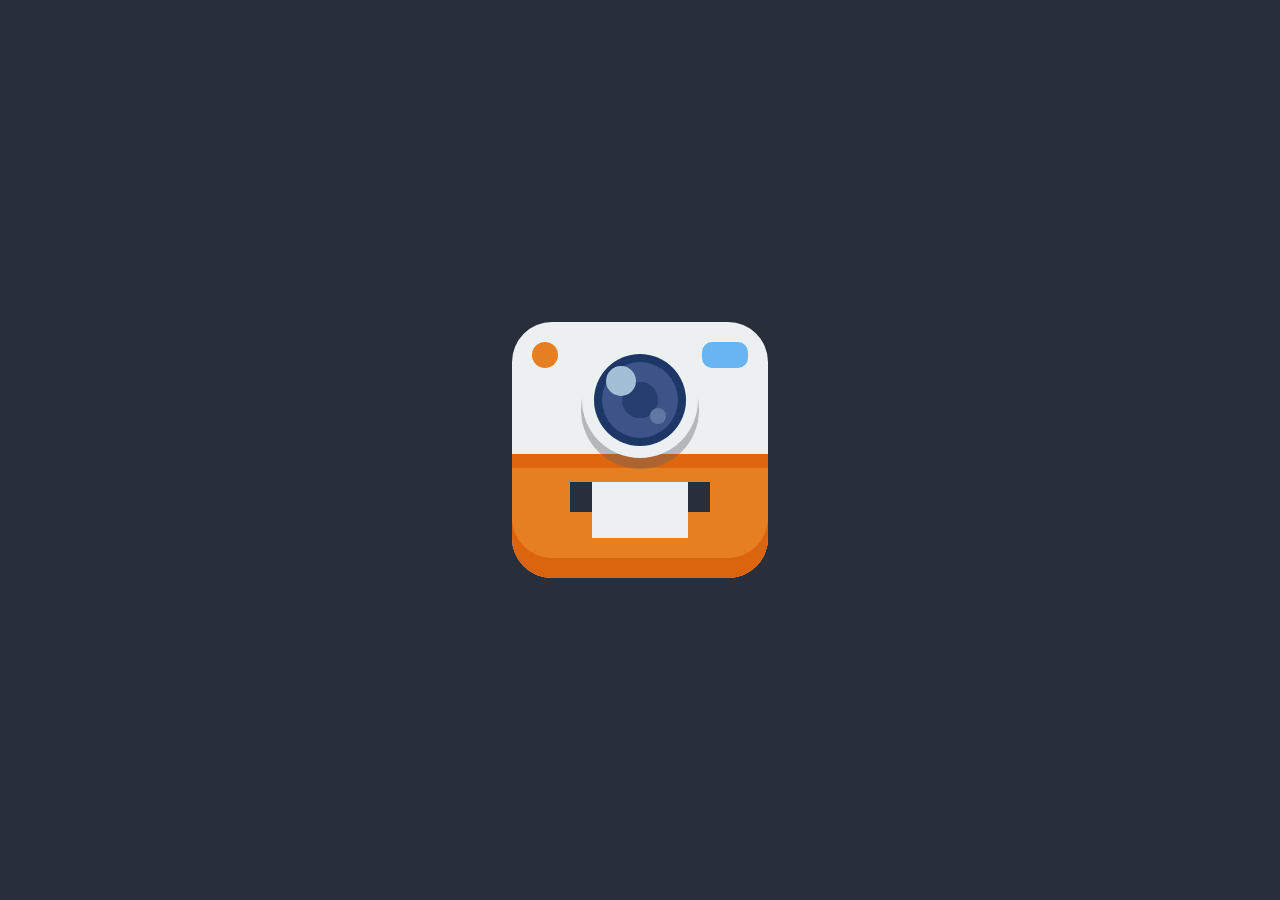
<file: camera/index.html>
<!DOCTYPE html>
<html lang="en">
<head>
    <meta charset="UTF-8">
    <title>Title</title>
    <link rel="stylesheet" href="camera.css">
</head>
<body>
    <div class="flat-camera">
        <div class="eye"></div>
        <div class="mouth"></div>
    </div>
</body>
</html>
</file>
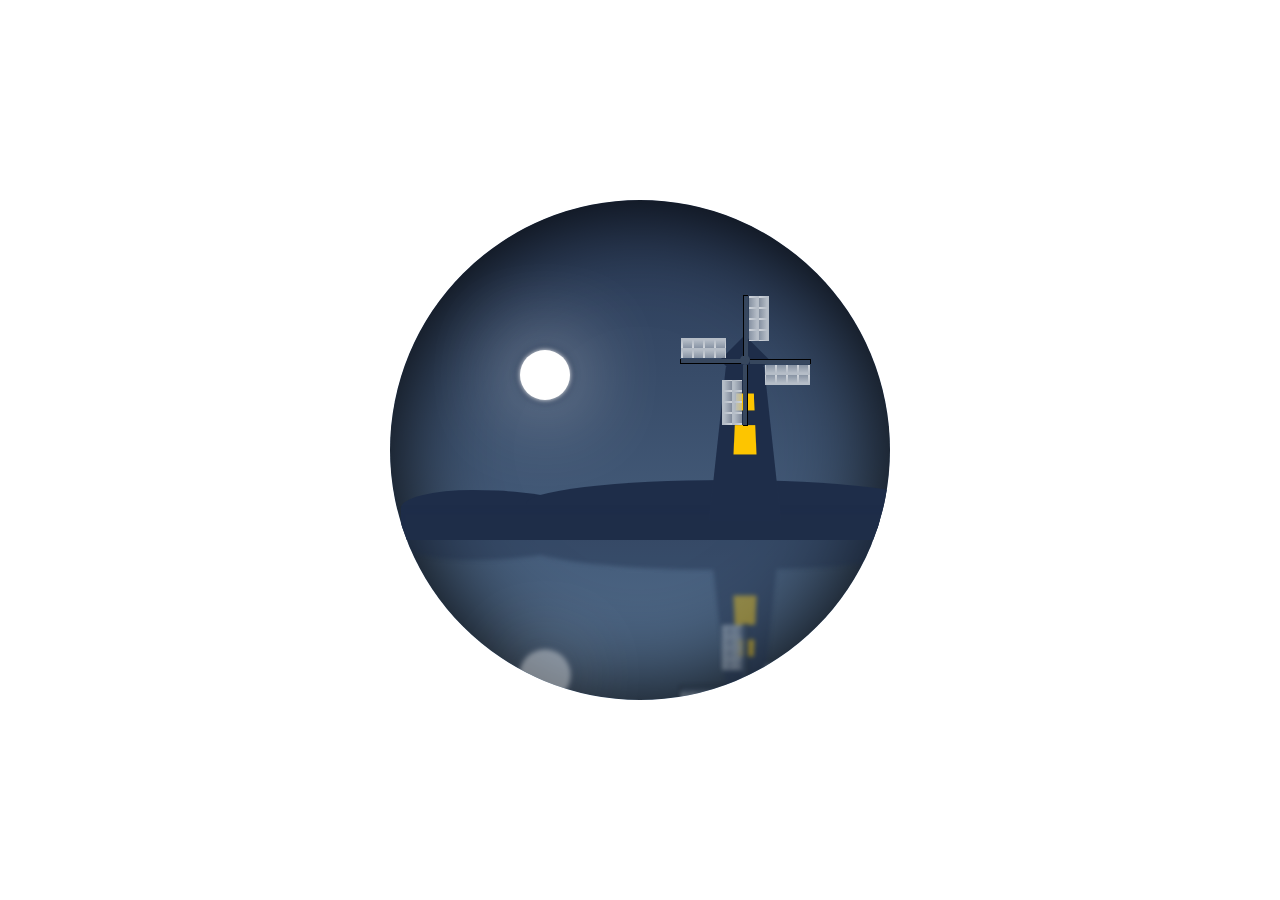
<file: windmill/index.html>
<!DOCTYPE html>
<html lang="en">
<head>
    <meta charset="UTF-8">
    <title>Title</title>
    <link rel="stylesheet" href="windmill.css">
</head>
<body>
<div class="circle">
    <div class="content">
        <div class="top">
            <div class="sky">
                <div class="stars"></div>
                <div class="moon"></div>
            </div>
            <div class="dome"></div>
            <div class="fan">
                <div class="fan_blade_1"></div>
                <div class="fan_blade_2"></div>
                <div class="fan_blade_3"></div>
                <div class="fan_blade_4"></div>
            </div>
            <div class="mill"></div>
            <div class="floor"></div>
        </div>
        <div class="bottom">
            <div class="sky">
                <div class="stars"></div>
                <div class="moon"></div>
            </div>
            <div class="dome"></div>
            <div class="fan">
                <div class="fan_blade_1"></div>
                <div class="fan_blade_2"></div>
                <div class="fan_blade_3"></div>
                <div class="fan_blade_4"></div>
            </div>
            <div class="mill"></div>
            <div class="floor"></div>
        </div>
    </div>
</div>
</body>
</html>
</file>
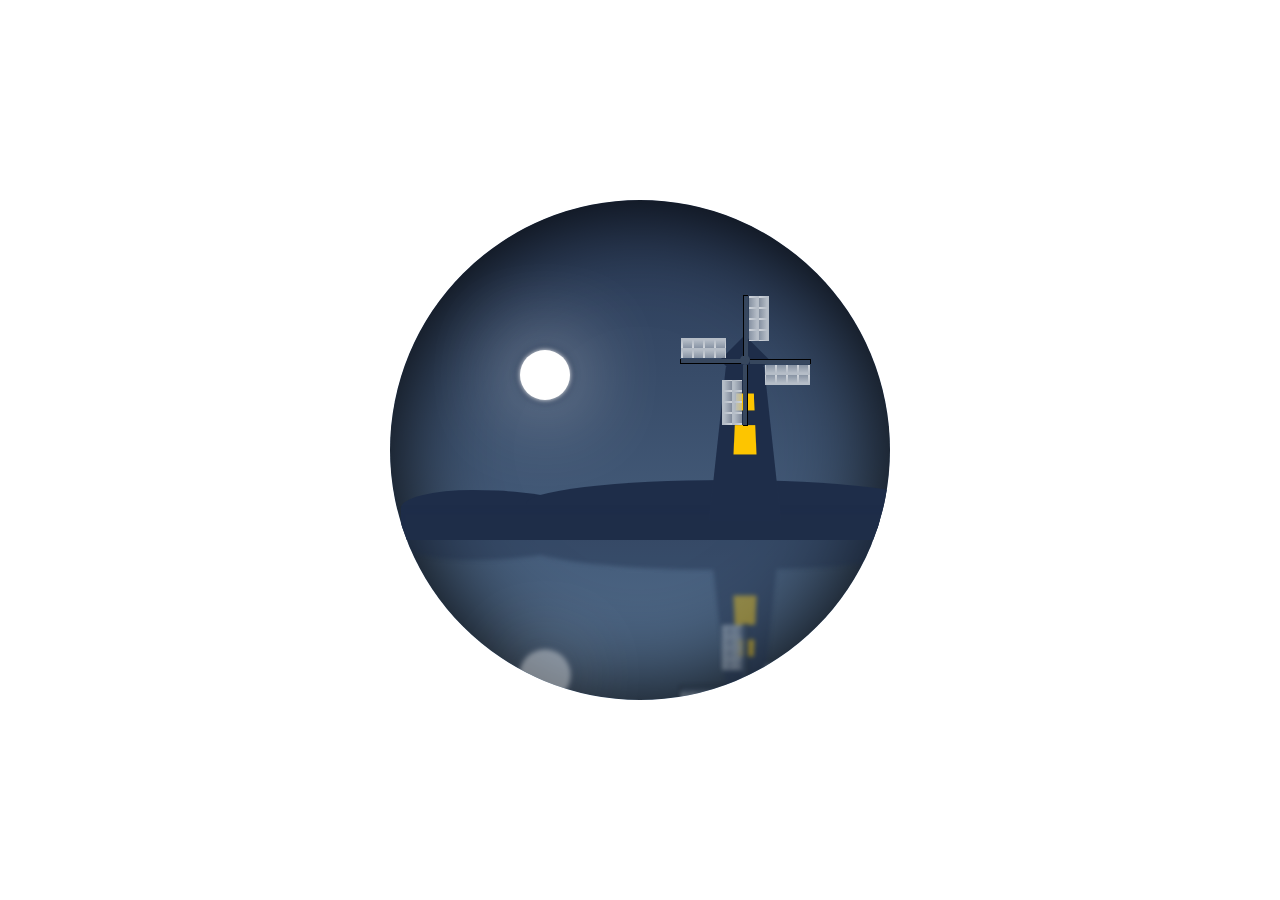
<file: windmill/windmill.html>
<!DOCTYPE html>
<html lang="en">
<head>
    <meta charset="UTF-8">
    <title>Title</title>
    <link rel="stylesheet" href="windmill.css">
</head>
<body>
<div class="circle">
    <div class="content">
        <!--<div class="bg">-->
            <!--<div class="bg_1"></div>-->
            <!--<div class="bg_2"></div>-->
            <!--<div class="bg_3"></div>-->
            <!--<div class="bg_4"></div>-->
            <!--<div class="bg_5"></div>-->
            <!--<div class="bg_6"></div>-->
        <!--</div>-->
        <div class="top">
            <div class="sky">
                <div class="stars"></div>
                <div class="moon"></div>
            </div>
            <div class="dome"></div>
            <div class="fan">
                <div class="fan_blade_1"></div>
                <div class="fan_blade_2"></div>
                <div class="fan_blade_3"></div>
                <div class="fan_blade_4"></div>
            </div>
            <div class="mill"></div>
            <div class="floor"></div>
        </div>
        <div class="bottom">
            <div class="sky">
                <div class="stars"></div>
                <div class="moon"></div>
            </div>
            <div class="dome"></div>
            <div class="fan">
                <div class="fan_blade_1"></div>
                <div class="fan_blade_2"></div>
                <div class="fan_blade_3"></div>
                <div class="fan_blade_4"></div>
            </div>
            <div class="mill"></div>
            <div class="floor"></div>
        </div>
        <!--<div class="water"></div>-->
    </div>
</div>
</body>
</html>
</file>
<file: camera/camera.css>
body{
    min-width: 800px;
    min-height:400px;
    background-color: #282e3a;
}
.flat-camera{
    position:absolute;
    top:50%;
    left:50%;
    margin:-128px 0 0 -128px;
    width:256px;
    height:256px;
    background-color: #ecf0f1;
    border-radius: 40px;
}
.flat-camera:before{
    content:"";
    position: absolute;
    top:20px;
    left:20px;
    width:26px;
    height:26px;
    border-radius: 50%;
    background-color: #e67e22;
}
.flat-camera:after{
    content:"";
    position:absolute;
    top:20px;
    right:20px;
    width:46px;
    height:26px;
    border-radius: 10px;
    background-color: #68b5f1;
}
.eye{
    position: relative;
    top:60px;
    left:50%;
    margin-left: -18px;
    width:36px;
    height:36px;
    border-radius: 50%;
    background-color: #243e6e;
    box-shadow: 0 0 0 20px #3e5489,0 0 0 28px #1c3666,0 0 0 40px #ecf0f1,0 10px 0 41px rgba(100,100,100,0.4);
    z-index: 20;
}
.eye:before{
    content:"";
    position:absolute;
    top:-16px;
    left:-16px;
    width:30px;
    height:30px;
    border-radius: 50%;
    background-color: #a3bfd5;
}
.eye:after{
    content:"";
    position:absolute;
    right:-8px;
    bottom:-6px;
    width:16px;
    height:16px;
    border-radius: 50%;
    background-color: #6078a3;
}
.mouth{
    position: absolute;
    bottom: 0;
    left:0;
    width:256px;
    height:110px;
    border-radius: 0 0 40px 40px;
    z-index: 10;
    background-color: #e67e22;
    border-top:14px solid #dd660e;
    box-shadow: 0 -20px 0 0 #db640e inset;
}
.mouth:before{
    content:"";
    position:absolute;
    top:14px;
    left:50%;
    margin-left:-70px;
    width:140px;
    height:30px;
    background-color: #282e3a;
}
.mouth:after{
    content: "";
    position:absolute;
    top:14px;
    left:50%;
    margin-left:-48px;
    width:96px;
    height:56px;
    background-color: #ecf0f1;
    /*box-shadow:0 12px 0 0 #db640e;*/
}
/*Animation*/
.flat-camera {
    animation: flatAnimation 5s infinite;
}
@keyframes flatAnimation {
    0%{
        transform: rotate(45deg) scale(0.5);
    }
    10%{
        transform: rotate(-20deg) scale(1.3);
    }
    14%{
        transform: rotate(0) scale(1);
    }
    90%{
        transform: rotate(0) scale(1);
    }
    100%{
        transform: rotate(45deg) scale(0.5);
    }
}
.eye,.flat-camera:before,.flat-camera:after{
    animation:eyeAnimation 5s infinite;
}
.flat-camera:before{
    animation-delay: 100ms;
}
.flat-camera:after{
    animation-delay: 150ms;
}
@keyframes eyeAnimation {
    0%{
        transform: scale(0);
    }
    12%{
        transform: scale(0);
    }
    18%{
        transform: scale(1.4);
    }
    20%{
        transform: scale(1);
    }
    95%{
        transform: scale(1);
        opacity: 1;
    }
    100%{
        transform: scale(0);
        opacity: 0;
    }
}
.mouth:before{
    animation:mouthBefore 5s infinite;
}
@keyframes mouthBefore {
    0%{
        transform: scale(0);
    }
    22%{
        transform: scale(0);
    }
    30%{
        transform: scale(1);
    }
    95%{
        transform: scale(1);
        opacity: 1;
    }
    100%{
        transform: scale(0);
        opacity: 0;
    }
}
.mouth:after{
    animation:mouthAfter 5s infinite;
}
@keyframes mouthAfter {
    0%{
        opacity: 0;
        /*transform: translateY(-56px);*/
        height:0;
    }
    24%{
        opacity: 0;
        /*transform: translateY(-56px);*/
        height:0;
    }
    25%{
        opacity: 1;
        height:0;
    }
    /*40%{*/
        /*!*transform: translateY(0);*!*/
        /*height:56px;*/
    /*}*/
    80%{
        height:56px;
    }
    95% {
        height:56px;
        transform: scale(1);
        opacity: 1;
    }
    100%{
        height:0;
        transform: scale(0);
        opacity: 0;
    }
}
</file>
<file: windmill/windmill.css>
body{
    min-width: 800px;
    min-height:400px;
}
.circle{
    width:500px;
    height:500px;
    border-radius:50%;
    /*margin:0 auto;*/
    background:linear-gradient(to bottom,#293955,#536e8d);
    position:absolute;
    top:50%;
    left:50%;
    margin-top:-250px;
    margin-left:-250px;
    z-index:1;
    overflow:hidden;
}

.content{
    width:500px;
    height:500px;
    background-color: transparent;
    border-radius: 50%;
    margin:0 auto;
    box-shadow:0 0 100px black inset;
    z-index:100;
    position: relative;
}

.bg{
    width:440px;
    height:440px;
    border-radius:50%;
    /*margin:0 auto; */
    /*background-color:#22668e;*/
    background-image:radial-gradient(400px at top,#22668e 0%,#3b7d99 100%);
    position:absolute;
    top:30px;
    left: 30px;
    /*   z-index:1; */
}

.bg_1{
    width:380px;
    height:380px;
    border-radius:50%;
    /*background-color:#3b7d99;*/
    background-image:radial-gradient(340px at top,#3b7d99 0%,#51979e 100%);
    position:absolute;
    top:30px;
    left:30px;
    z-index:1;
}

.bg_2{
    width:320px;
    height:320px;
    border-radius:50%;
    /*background-color:#51979e;*/
    background-image:radial-gradient(300px at top,#51979e 0%,#61a4a5 100%);
    position:absolute;
    top:60px;
    left:60px;
    z-index:2;
}

.bg_3{
    width:260px;
    height:260px;
    border-radius:50%;
    /*background-color:#61a4a5;*/
    background-image:radial-gradient(260px at top,#61a4a5 0%,#71b1a9 100%);
    position:absolute;
    top:90px;
    left:90px;
    z-index:3;
}

.bg_4{
    width:200px;
    height:200px;
    border-radius:50%;
    /*background-color:#71b1a9;*/
    background-image:radial-gradient(200px at center,#71b1a9 0%,#87bcb3 100%);
    position:absolute;
    top:120px;
    left:120px;
    z-index:4;
}

.bg_5{
    width:140px;
    height:140px;
    border-radius:50%;
    /*background-color:#87bcb3;*/
    background-image:radial-gradient(100px at center,#ddede2 0%,#87bcb3 100%);
    position:absolute;
    top:150px;
    left:150px;
    z-index:5;
}

.bg_6{
    width:80px;
    height:80px;
    border-radius:50%;
    background-color:#ffffff;
    position:absolute;
    top:180px;
    left:180px;
    z-index:6;
}

.top{
    height:250px;
    position:relative;
    background-color:transparent;
    /*   border-top-left-radius:900px; */
    /*   boder-top-right-radius:900px; */
}

.stars{
    background:url(http://www.script-tutorials.com/demos/360/images/stars.png) repeat top center;
    z-index: 7;
    position:absolute;
    top:0;
    left:0;
    right:0;
    bottom:0;
    width:100%;
    height:100%;
    display:block;
}

.moon{
    width:50px;
    height:50px;
    background-color: #fff;
    border-radius: 50%;
    box-shadow: 0 0 5px #fff,0 0 10px #1E2D49,0 0 90px #fff;
    position: absolute;
    left:130px;
    top:150px;
}

.dome{
    width:35px;
    height:35px;
    background-color:#1E2D49;
    z-index:50;
    position:absolute;
    transform-origin:0 100%;
    transform:rotate(45deg);
    left:330px;
    top:125px;
}

.fan{
    width:10px;
    height:10px;
    border-radius:50%;
    position:absolute;
    top:155px;
    left:350px;
    background:#37475E;
    z-index:100;
    animation-name:rotate_fan;
    animation-duration:6s;
    animation-iteration-count:infinite;
}

@keyframes rotate_fan{
    0%{
        transform:rotate(0deg);
    }
    100%{
        transform:rotate(360deg);
    }
}

@-webkit-keyframes rotate_fan{
    0%{
        transform:rotate(0deg);
    }
    100%{
        transform:rotate(360deg);
    }
}

.fan_blade_1,.fan_blade_2,.fan_blade_3,.fan_blade_4{
    width:4px;
    height:60px;
    background-color:#37475E;
    position:absolute;
    z-index:6;
    margin-left:3px;
    margin-top:10px;
    border-left:1.5px solid #000;
    border-top:1px solid #000;
    transform:rotate(180deg);
}

.fan_blade_2{
    transform:rotate(90deg);
    margin-left:38px;
    margin-top:-24px;
}

.fan_blade_3{
    transform:rotate(270deg);
    margin-left:-32px;
    margin-top:-24px;
}

.fan_blade_4{
    transform:rotate(0deg);
    margin-top:-60px;
}

.fan_blade_1::before,.fan_blade_2::before,.fan_blade_3::before,.fan_blade_4::before{
    content:"";
    width:20px;
    height:45px;
    /*   background-color:transparent; */
    background-image:linear-gradient(to left,#b5bdc7 2px,transparent 25px),linear-gradient(to bottom, #fff 2px, transparent 1px);
    position:absolute;
    background-size:10px 11px;
    margin-left:5px;
}

.mill{
    width:50px;
    height:140px;
    background-color:#1E2D49;
    position:absolute;
    top:150px;
    left:330px;
    transform:perspective(12px) rotateX(3deg);
    z-index:50;
}

.mill::before{
    content:"";
    width:20px;
    height:20px;
    background-color:#FDC500;
    position:absolute;
    left:15px;
    top:40px;
}

.mill::after{
    content:"";
    width:20px;
    height:25px;
    background-color:#FDC500;
    position:absolute;
    left:15px;
    top:75px;
}

.floor{
    width:500px;
    height:20px;
    background-color:#1E2D49;
    position:absolute;
    top:320px;
    left:16px;
    z-index:8;
}

.floor::before{
    content:"";
    width:200px;
    height:50px;
    position:absolute;
    /*transform:rotateX(45deg);*/
    background-color:#1E2D49;
    border-radius: 50% 90% 0 0;
    left:-5px;
    top:-30px;
    z-index: 50;
}

.floor::after{
    content:"";
    width:400px;
    height:48px;
    position:absolute;
    background-color:#1E2D49;
    border-radius:100% 100% 0 0;
    left:120px;
    top:-40px;
    z-index: 50;
}

.bottom{
    opacity: 0.4;
    -webkit-filter:blur(2px);
    -moz-filter: blur(2px);
    -ms-filter: blur(2px);
    filter: blur(2px);
    transform: scaleY(-1);
    position: relative;
    top:150px;
    /*display: inline-block;*/
    z-index: 10;
    height:250px;
}
.water{
    width:500px;
    height:300px;
    background-image: radial-gradient(100px at top, #87bcb3 0%,#22668e 100%);
    position: absolute;
    top:340px;
    z-index: 9;
}
</file>
